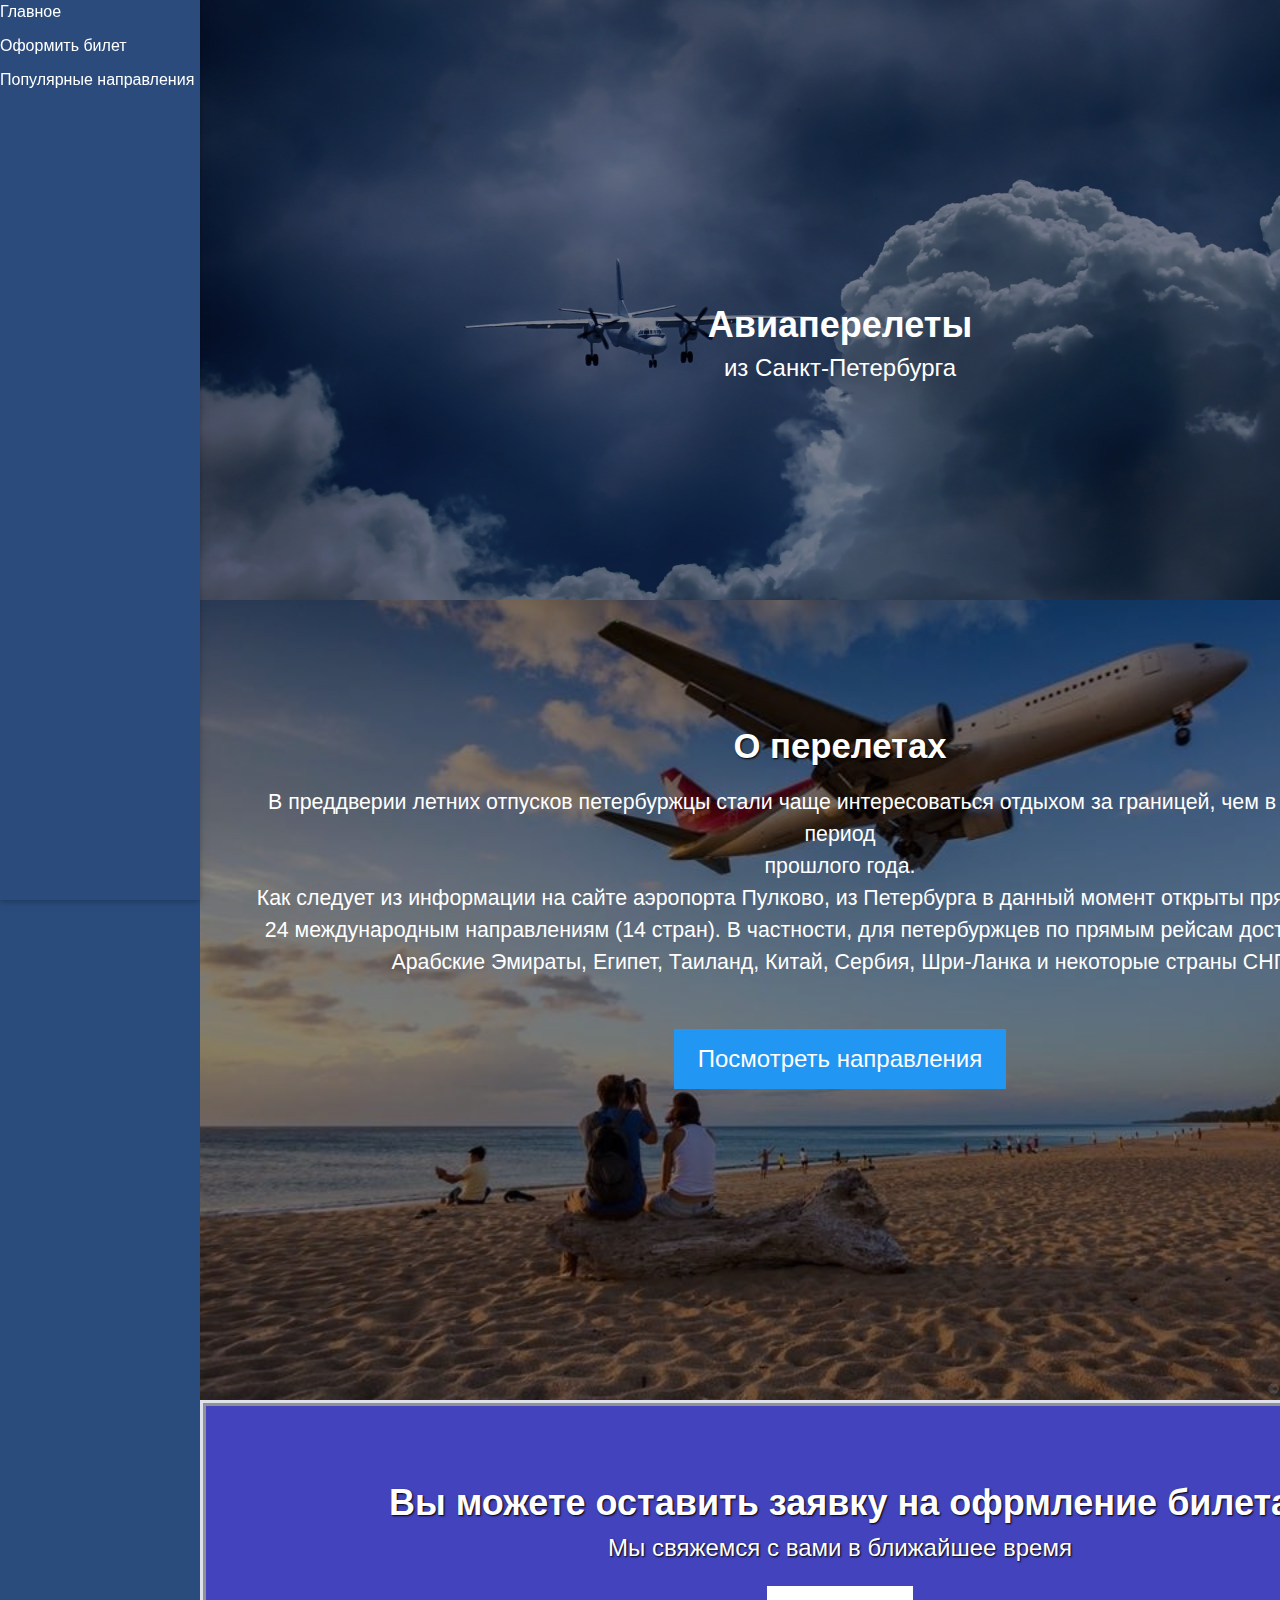
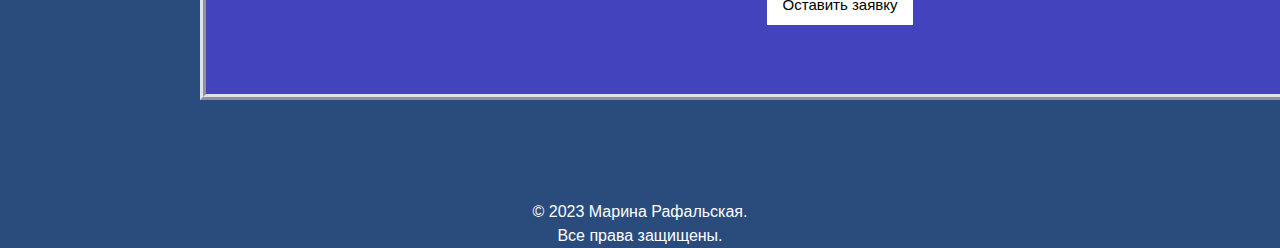
<file: index.html>
<!DOCTYPE html>
<html>
	<head>
		<meta name="viewport" content="width=device-width, initial-scale=1.0">
		<link rel="stylesheet" href="css/w3.css">
		<link rel="stylesheet" href="css/style.css">
		<link rel="stylesheet" href="css/w3-colors-highway.css">
		<link rel="stylesheet" href="css/w3-colors-2019.css">
		<title>Авиаперелеты</title>
	</head>
	<body  >
		<nav class="w3-sidebar w3-collapse w3-2019-galaxy-blue w3-card-2 w3-animate-left" style="width:200px;" id="mySidenav" >
			  <a href="javascript:void(0)" onclick="w3_close()" class="w3-closenav w3-large w3-hide-large">Закрыть &times;</a>
			  <a href="#first">Главное</a>
			  <a href="#ticket">Оформить билет</a>
			  <a href="travel.html">Популярные направления</a>
		  
		</nav>
		
		<header id="head">
			<span class="w3-opennav w3-xlarge w3-hide-large" onclick="w3_open()">&#9776;</span>
			<section class="w3-main" id="ah">
				<div>
					<h1><b>Авиаперелеты</b></h1>
					<h3>из Санкт-Петербурга</h3>
				</div>
			</section>
			
		</header>

		<section class="w3-main" id="first">
			
			<h1><b>О перелетах</b></h1>
			<p id="text">В преддверии летних отпусков петербуржцы стали чаще интересоваться отдыхом за границей, чем в аналогичный период <br>прошлого года. <br>
				Как следует из информации на сайте аэропорта Пулково, из Петербурга в данный момент открыты прямые рейсы по <br>24 международным направлениям (14 стран).
				В частности, для петербуржцев по прямым рейсам доступны Турция, <br>Арабские Эмираты, Египет, Таиланд, Китай, Сербия, Шри-Ланка и некоторые страны СНГ. 
			</p>
			<a class="w3-button w3-blue w3-xlarge w3-padding-large" id="button1" href="travel.html">Посмотреть направления</a>
		</section>
		<section class="w3-main" id="ticket">
			<div class="w3-container">
				<div id="contacts">
				<h1><b>Вы можете оставить заявку на офрмление билета</b></h1>
				<h3>Мы свяжемся с вами в ближайшее время</h3>
					<div class="btns_container">
						<button id="button2" class="w3-button w3-white w3-hover-blue" onclick="document.getElementById('form').style.display='block'">Оставить заявку</button>

						<div id="form" class="w3-modal">
							<div class="w3-modal-content w3-2019-galaxy-blue w3-animate-top" style="max-width:600px">
								<div class="w3-center">
									<span onclick="document.getElementById('form').style.display='none'" 
									class="w3-button w3-xlarge w3-hover-blue w3-display-topright" title="Закрыть окно">&times;</span>
								</div>
								<form class="w3-container" onsubmit="form_submit()">
									<div class="w3-section" >
										<label><b>ФИО</b></label>
										<input class="w3-input w3-border" type="text" placeholder="Введите ФИО"
										name="name" pattern="([А-ЯA-Z]{1}[а-яa-z]+\s?){2,}" required>
										<label><b>E-mail</b></label>
										<input class="w3-input w3-border" type="email" placeholder="Введите E-mail в формате a@m.ru"
										name="email" pattern="^[\w-\.]+@([\w-]+\.)+[\w-]{2,4}$" required>
										<label><b>Какое направление вас интересует?</b></label>
										<input class="w3-input w3-border" type="text" placeholder="Введите интересующие город(-а)"
										name="travel" required>
										<button class="w3-button w3-block w3-white w3-hover-blue w3-section
										w3-padding" type="submit">Отправить</button>
									</div>
								</form>
							</div>
						</div>

					</div>
				</div>
			</div>


		</section>
		<footer>
			<a>© 2023 Марина Рафальская. <br> Все права защищены.</a> 
		</footer>
		<script>
			function w3_open() 
			{
				document.getElementById("mySidenav").style.display = "block";
				
				
			}
			function w3_close() 
			{
				document.getElementById("mySidenav").style.display = "none";
				
				
			}
			function form_submit(){
				alert("Ваша заявка будет рассмотрена в ближайшее время. Спасибо!");
			}
		</script>
	</body>

</html>
</file>
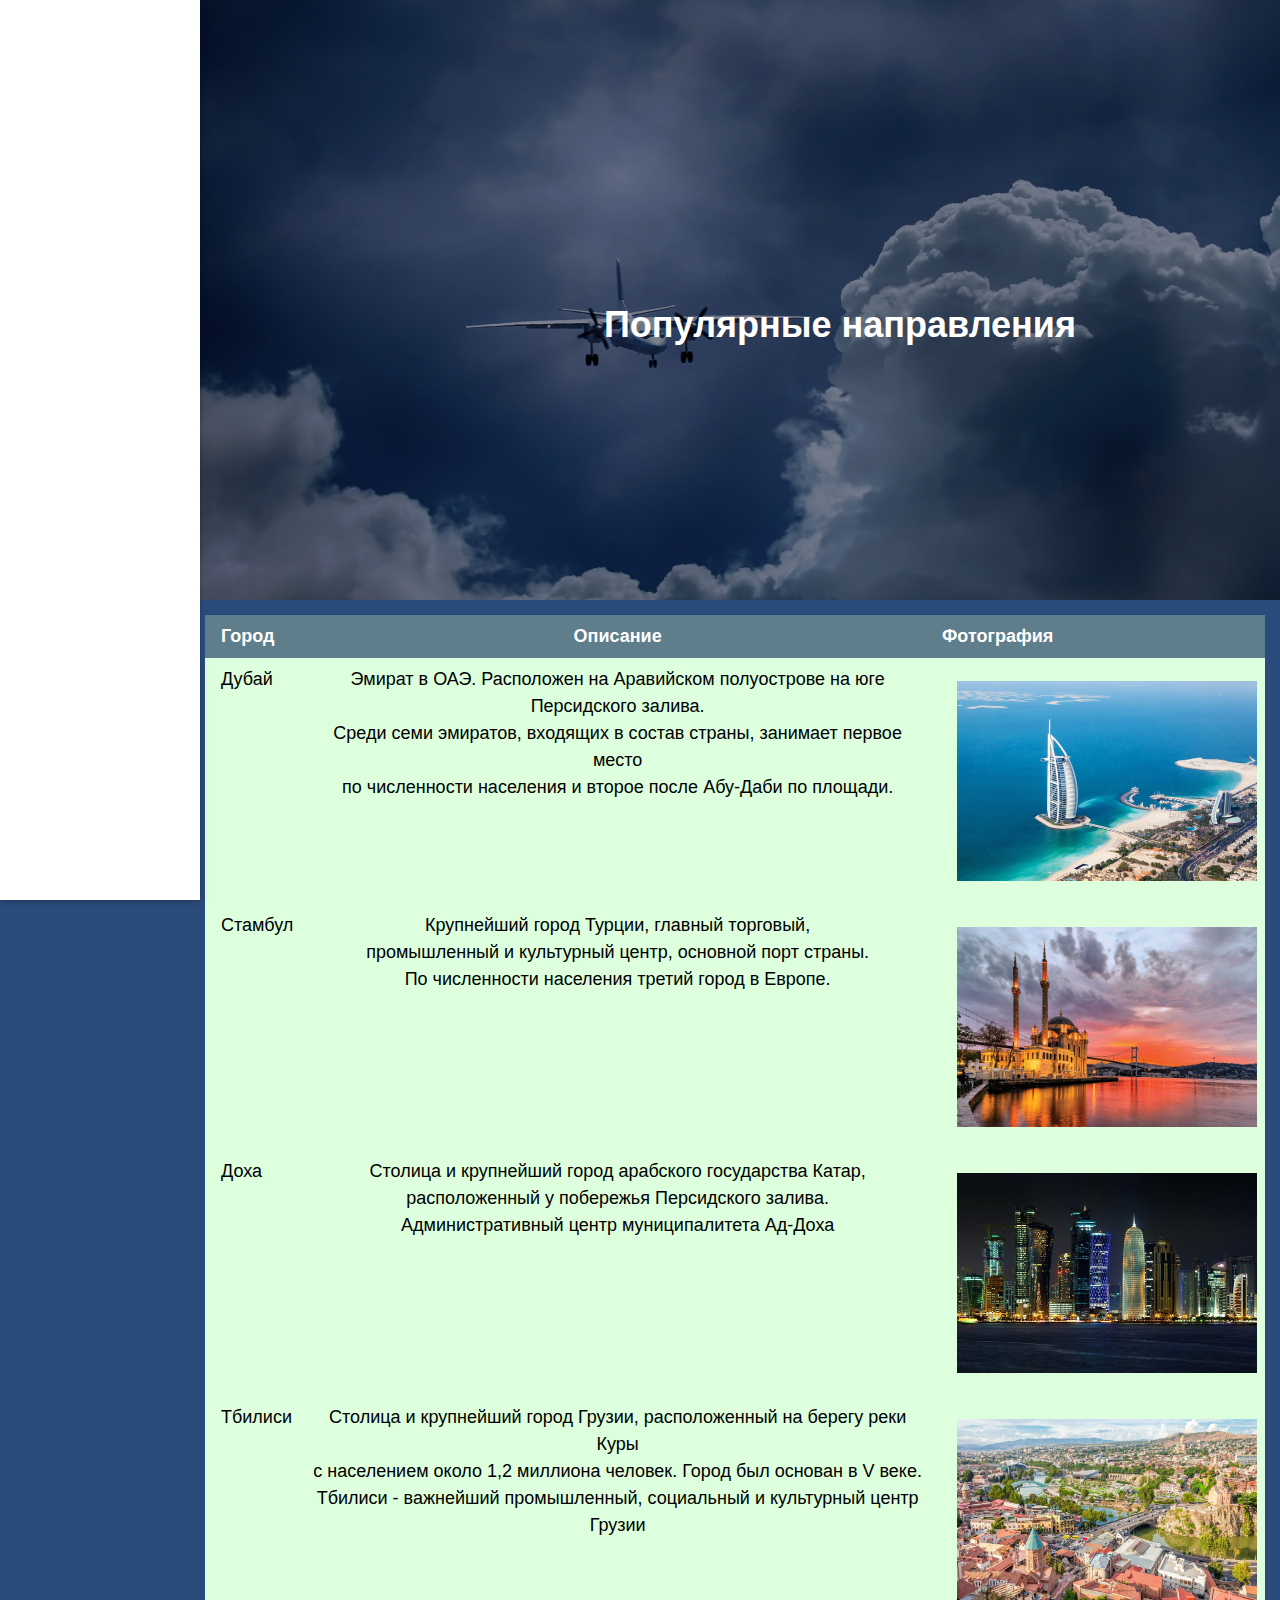
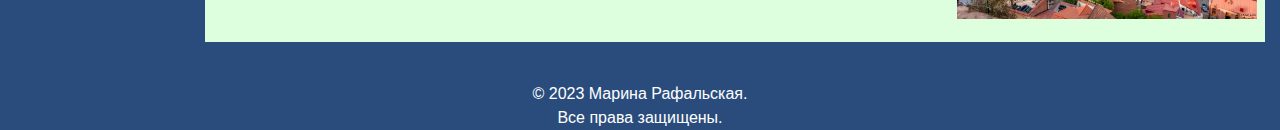
<file: travel.html>
<!DOCTYPE html>
<html>
	<head>
		<meta name="viewport" content="width=device-width, initial-scale=1.0">
		<link rel="stylesheet" href="css/w3.css">
		<link rel="stylesheet" href="css/style.css">
		<link rel="stylesheet" href="https://www.w3schools.com/lib/w3-colors-highway.css">
		<link rel="stylesheet" href="https://www.w3schools.com/lib/w3-colors-2019.css">
		<title>Популярные направления</title>
	</head>
	<body>
    <nav class="w3-sidebar w3-collapse w3-2019-galaxy-blue w3-card-2 w3-animate-left" style="width:200px;" id="mySidenav">
			<a href="javascript:void(0)" onclick="w3_close()" class="w3-closenav w3-large w3-hide-large">Закрыть &times;</a>
			<a href="index.html">Вернуться на главную</a>
		  
		</nav>
		<header>
      <button class="w3-opennav w3-hide-large w3-animate-left w3-animate-right w3-2019-galaxy-blue" onclick="w3_open()">&#9776;</button>
			<section class="w3-main" id="ah">
        
				<div>
					<h1><b>Популярные направления</b></h1>
				</div>
			</section>

      </header>
        <section class="w3-main" id="table">
            <table class="w3-main w3-table w3-large">

                <tr class="w3-hover-blue w3-blue-grey">
                
                  <th>Город</th>
                
                  <th class="w3-center">Описание</th>
                
                  <th>Фотография</th>
                
                </tr>
                
                <tr class="w3-pale-green w3-hover-light-blue">
                
                  <td>Дубай</td>
                
                  <td class="w3-center">Эмират в ОАЭ. Расположен на Аравийском полуострове на юге Персидского залива. <br>
                    Среди семи эмиратов, 
                    входящих в состав страны, занимает первое место<br> по численности населения и второе после Абу-Даби по площади. </td>
                
                  <td><img src="img/dubai.jpg"></img></td>
                
                </tr>
                  <tr class="w3-pale-green w3-hover-light-blue">
                
                    <td>Стамбул</td>
                  
                    <td class="w3-center">Крупнейший город Турции, главный торговый, <br> промышленный и культурный центр, основной порт страны. <br>По численности населения третий город в Европе. </td>
                  
                    <td><img src="img/stambul.jpg"></img></td>
                  
                  </tr>
                
             <tr class="w3-pale-green w3-hover-light-blue">
                
                <td>Доха</td>
                  
                    <td class="w3-center">Столица и крупнейший город арабского государства Катар, <br> расположенный у побережья Персидского залива. <br>Административный центр муниципалитета Ад-Доха </td>
                  
                    <td><img src="img/doha.jpg"></img></td>
                  
                </tr>
                
            </tr>
            <tr class="w3-pale-green w3-hover-light-blue">
          
              <td>Тбилиси</td>
            
              <td class="w3-center">Столица и крупнейший город Грузии, расположенный на берегу реки Куры <br>с населением около 1,2 миллиона человек. Город был основан в V веке. <br>Тбилиси - важнейший промышленный, социальный и культурный центр Грузии </td>
            
              <td><img src="img/tbilisi.jpg"></img></td>
            
            </tr>
          
                </table>


        </section>

          <footer>
			<a>© 2023 Марина Рафальская. <br> Все права защищены.</a> 
		</footer>
        <script>
			function w3_open() 
			{
				document.getElementById("mySidenav").style.display = "block";
				
			}
			function w3_close() 
			{
				document.getElementById("mySidenav").style.display = "none";
				
			}
		</script>
    </body>
</html>
</file>
<file: css/style.css>
*
{
	margin: 0;
	padding: 0;
	outline: none;
	font-family: "Segoe UI", Arial;
}
body
{
    color: #fff;
	background-color: #2a4c7d;   
}
#ah
{
    padding: 300px;   
    width: 100%;
    height: 600px;
    background-image: url(../img/plane.jpg);
    display: block;
    background-repeat: no-repeat;
    background-position: center;
    background-size: cover;
    background-color: rgba(21, 30, 42, 0.514);
    background-blend-mode: multiply;
}
#ah h1
{
    text-align: center;
    vertical-align: middle;
    line-height: 50px;

}
#ah h3
{
    text-align: center;
    vertical-align: middle;
}
#mySidenav a
{
    text-decoration: none;
    margin-bottom: 10px;
    font-size: 12pt;
    display: flex;
    flex-direction: column;
    
}
section
{
    margin-left:200px;
}
#first
{
    background-image: url(../img/tour.jpg);
    display: block;
    background-repeat: no-repeat;
    background-position: center;
    background-size: cover;
    background-color: rgba(21, 30, 42, 0.514);
    background-blend-mode: multiply;
    text-align: center;
	width: 100%;
    height: 800px;
	color: #fff;
    font-size: 12pt;
    

}
#first h1
{
    text-align: center;
	color: #fff;
    text-shadow: 1px 1px 2px black;
	padding-top: 120px;
	font-size: 26pt;
	font-family: "Segoe UI", Arial;
    vertical-align: middle;
}
#first p
{
    text-align: center;
    font-size: 16pt;
    margin: 15px 50px 50px 50px;
}

#ticket
{
    text-align: center;
    color: #fff;
    text-shadow: 1px 1px 2px black;
    padding: 70px;   
    width: 100%;
    height: 300px;
	font-family: "Segoe UI", Arial;
    vertical-align: middle;
    margin-bottom: 100px;

    background-color: #4343be; 
    border:6px #dfe2eb ridge;

    
}

#ticket h3{
    
    margin-bottom: 20px;

}

.btns_container input
{
    margin-bottom: 0px; 
}
footer 
{
	margin-top: 40px;
	width: 100%;
	text-align: center;
	font-size: 12pt;
	clear: both;
}
#table
{
    margin: 15px 15px 15px 205px;
    text-align: center;

}
#table img{
    width: 300px;
    height: 200px;
    margin: 15px 0px 15px 15px;

}
</file>
<file: css/w3-colors-highway.css>
﻿.w3-highway-brown
{color:#fff!important;background-color:#633517!important}

.w3-highway-red
{color:#fff!important;background-color:#a6001a!important}

.w3-highway-orange
{color:#fff!important;background-color:#e06000!important}

.w3-highway-schoolbus
{color:#fff!important;background-color:#ee9600!important}

.w3-highway-yellow
{color:#fff!important;background-color:#ffab00!important}

.w3-highway-green
{color:#fff!important;background-color:#004d33!important}

.w3-highway-blue
{color:#fff!important;background-color:#00477e!important}
</file>
<file: css/w3-colors-2019.css>
﻿.w3-2019-fiesta
{color:#fff!important;background-color:#DD4132!important}
.w3-2019-jester-red
{color:#fff!important;background-color:#9E1030!important}
.w3-2019-turmeric
{color:#fff!important;background-color:#FE840E!important}
.w3-2019-living-coral
{color:#fff!important;background-color:#FF6F61!important}
.w3-2019-pink-peacock
{color:#fff!important;background-color:#C62168!important}
.w3-2019-pepper-stem
{color:#fff!important;background-color:#8D9440!important}
.w3-2019-aspen-gold
{color:#000!important;background-color:#FFD662!important}
.w3-2019-princess-blue
{color:#fff!important;background-color:#00539C!important}
.w3-2019-toffee
{color:#fff!important;background-color:#755139!important}
.w3-2019-mango-mojito
{color:#000!important;background-color:#D69C2F!important}
.w3-2019-terrarium-moss
{color:#fff!important;background-color:#616247!important}
.w3-2019-sweet-lilac
{color:#000!important;background-color:#E8B5CE!important}
.w3-2019-soybean
{color:#000!important;background-color:#D2C29D!important}
.w3-2019-eclipse
{color:#fff!important;background-color:#343148!important}
.w3-2019-sweet-corn
{color:#000!important;background-color:#F0EAD6!important}
.w3-2019-brown-granite
{color:#fff!important;background-color:#615550!important}
.w3-2019-chili-pepper
{color:#fff!important;background-color:#9B1B30!important}
.w3-2019-biking-red
{color:#fff!important;background-color:#77212E!important}
.w3-2019-creme-de-peche
{color:#000!important;background-color:#F5D6C6!important}
.w3-2019-peach-pink
{color:#fff!important;background-color:#FA9A85!important}
.w3-2019-rocky-road
{color:#fff!important;background-color:#5A3E36!important}
.w3-2019-fruit-dove
{color:#fff!important;background-color:#CE5B78!important}
.w3-2019-sugar-almond
{color:#fff!important;background-color:#935529!important}
.w3-2019-dark-cheddar
{color:#fff!important;background-color:#E08119!important}
.w3-2019-galaxy-blue
{color:#fff!important;background-color:#2A4B7C!important}
.w3-2019-bluestone
{color:#fff!important;background-color:#577284!important}
.w3-2019-orange-tiger
{color:#fff!important;background-color:#F96714!important}
.w3-2019-eden
{color:#fff!important;background-color:#264E36!important}
.w3-2019-vanilla-custard
{color:#000!important;background-color:#F3E0BE!important}
.w3-2019-evening-blue
{color:#fff!important;background-color:#2A293E!important}
.w3-2019-paloma
{color:#fff!important;background-color:#9F9C99!important}
.w3-2019-guacamole
{color:#fff!important;background-color:#797B3A!important}
</file>
